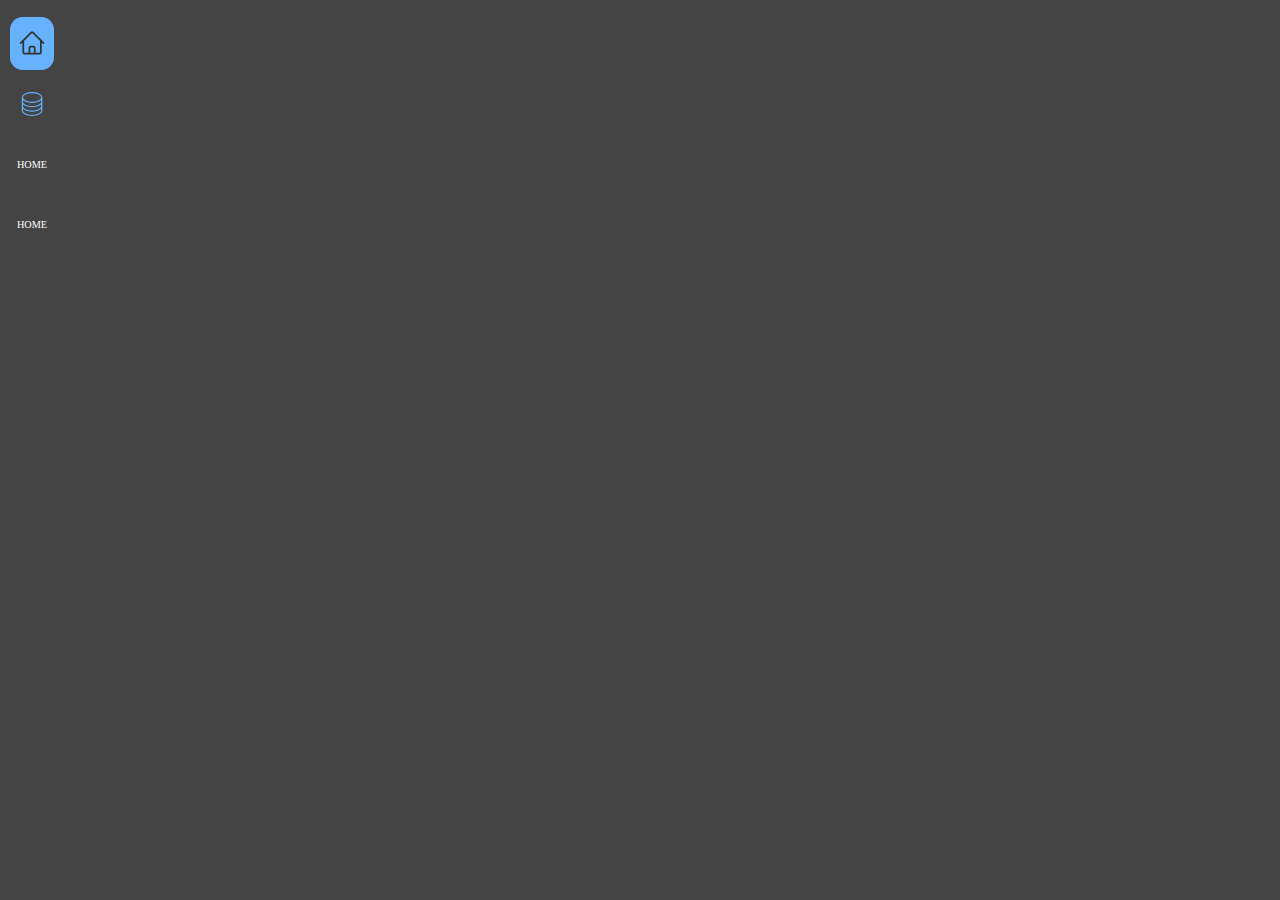
<file: public/index.html>
<!DOCTYPE html>
<html lang="en">

<head>
    <meta charset="UTF-8">
    <meta name="viewport" content="width=device-width, initial-scale=1.0">
    <title>Database</title>
    <link rel="stylesheet" href="style.css">
</head>

<body>
    <div class="header flex">
        <a href="index.html" class="navItem">
            <svg xmlns="http://www.w3.org/2000/svg" fill="none" viewBox="0 0 24 24" stroke-width="1.5"
            stroke="#66B2FF" class="navImg">
            <path stroke-linecap="round" stroke-linejoin="round"
                d="m2.25 12 8.954-8.955c.44-.439 1.152-.439 1.591 0L21.75 12M4.5 9.75v10.125c0 .621.504 1.125 1.125 1.125H9.75v-4.875c0-.621.504-1.125 1.125-1.125h2.25c.621 0 1.125.504 1.125 1.125V21h4.125c.621 0 1.125-.504 1.125-1.125V9.75M8.25 21h8.25" />
        </svg>
        </a>
        <a href="databases.html" class="navItem">
            <svg xmlns="http://www.w3.org/2000/svg" fill="none" viewBox="0 0 24 24" stroke-width="1"
                stroke="#66B2FF" class="navImg">
                <path stroke-linecap="round" stroke-linejoin="round"
                    d="M20.25 6.375c0 2.278-3.694 4.125-8.25 4.125S3.75 8.653 3.75 6.375m16.5 0c0-2.278-3.694-4.125-8.25-4.125S3.75 4.097 3.75 6.375m16.5 0v11.25c0 2.278-3.694 4.125-8.25 4.125s-8.25-1.847-8.25-4.125V6.375m16.5 0v3.75m-16.5-3.75v3.75m16.5 0v3.75C20.25 16.153 16.556 18 12 18s-8.25-1.847-8.25-4.125v-3.75m16.5 0c0 2.278-3.694 4.125-8.25 4.125s-8.25-1.847-8.25-4.125" />
            </svg>

        </a>
        <a href="" class="navItem">HOME</a>
        <a href="" class="navItem">HOME</a>
    </div>
</body>
<script>
    document.getElementsByClassName("navItem")[0].style.background = "#66B2FF"
    
    document.getElementsByClassName("navImg")[0].setAttribute("stroke", "#333333")
    console.log(document.getElementsByClassName("navImg")[0].attributes[4]);
</script>

</html>
</file>
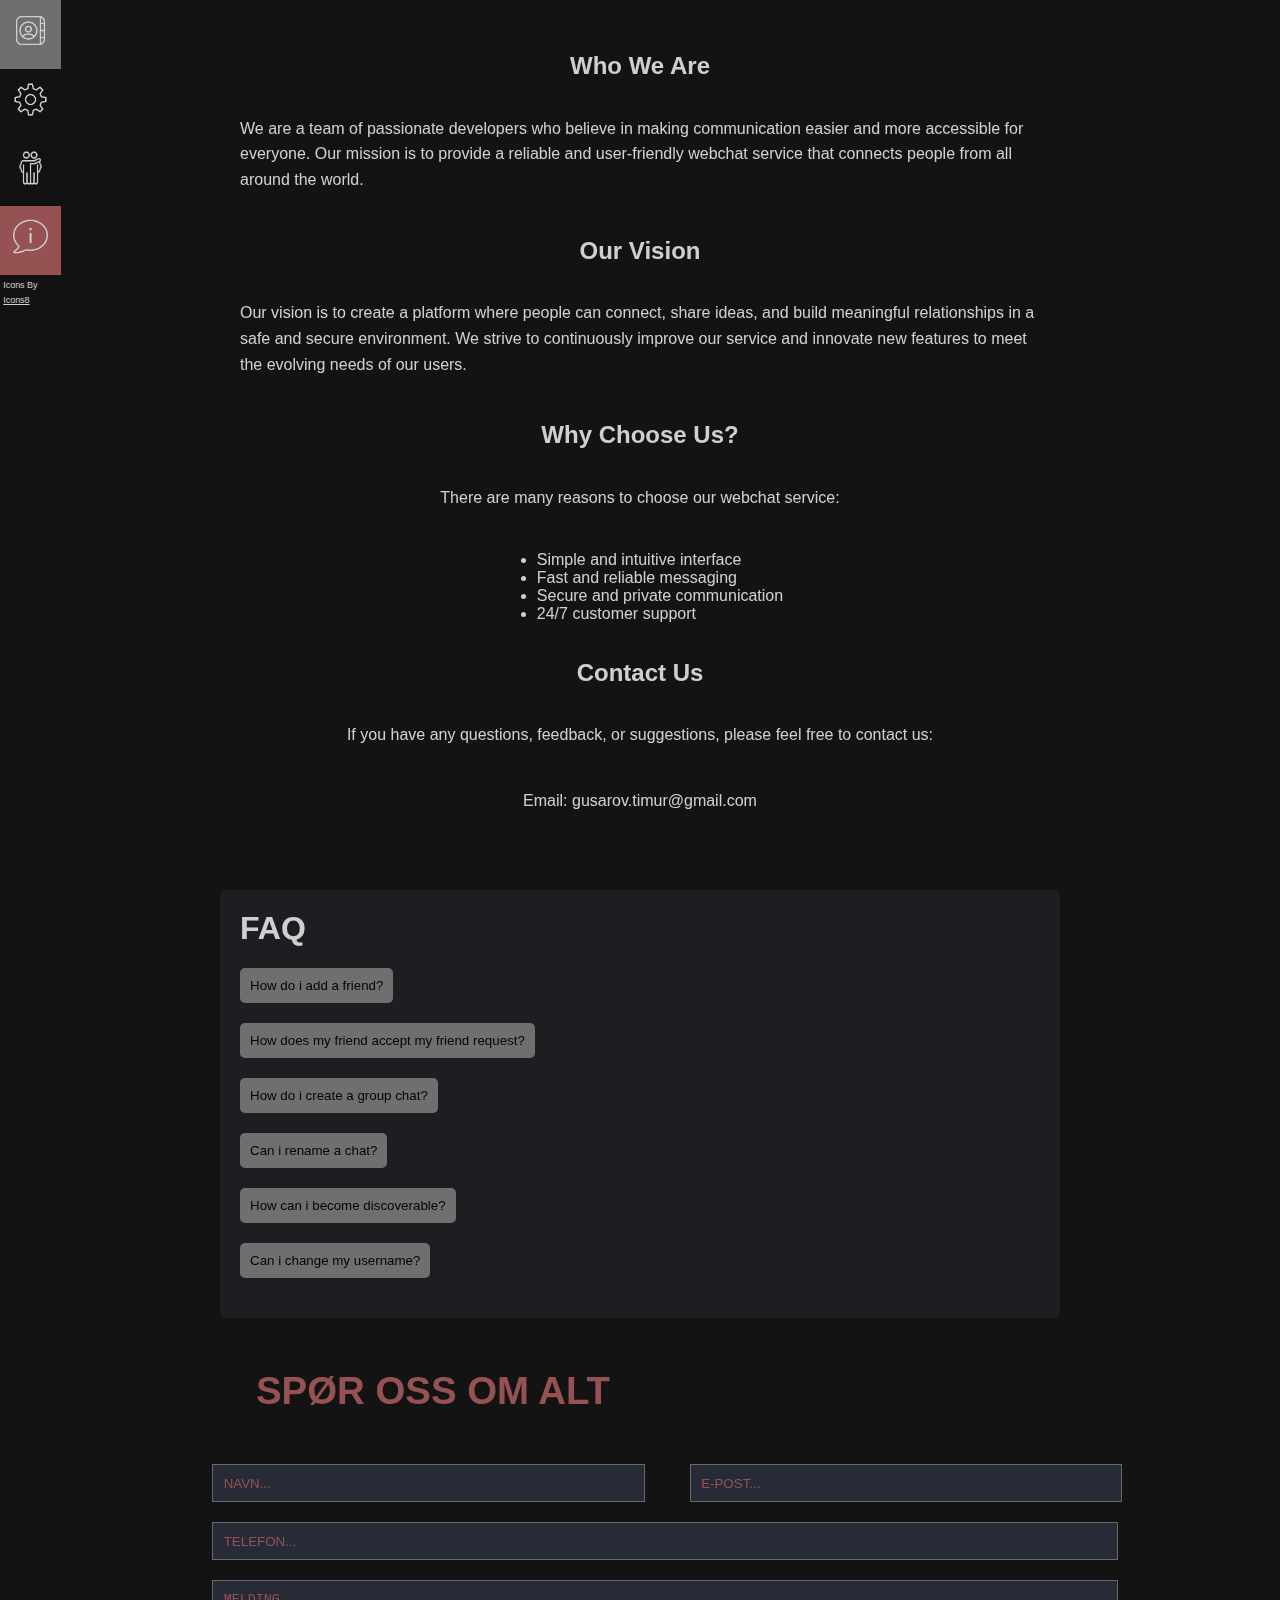
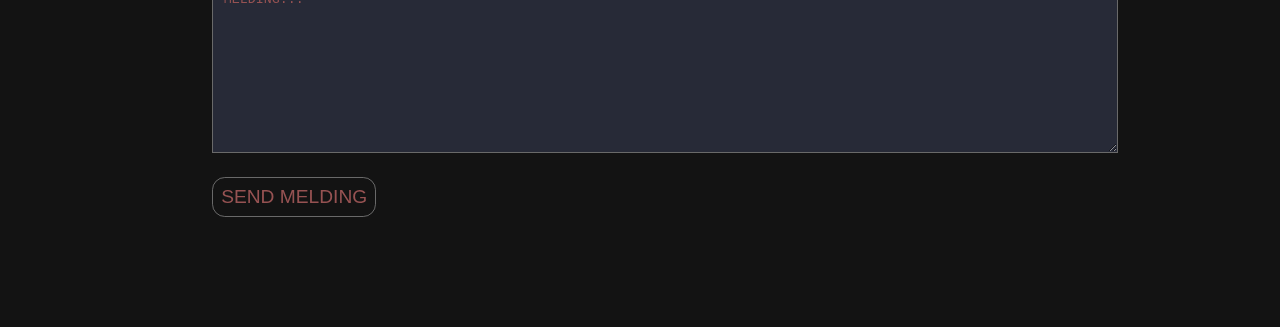
<file: client/aboutuss.html>
<!DOCTYPE html>
<html lang="en">

<head>
    <meta charset="UTF-8">
    <meta name="viewport" content="width=device-width, initial-scale=1.0">
    <title>WebChat || Home</title>
    <link rel="stylesheet" href="style.css">
    <style>
        body {
            font-family: Arial, sans-serif;
            margin: 0;
            padding: 0;
            color: #FFF;
            opacity: .8;
        }

        .container {
            max-width: 800px;
            margin: 0 auto;
            padding: 2rem;
        }

        h1 {
            color: #007bff;
            margin-top: 0;
        }

        p {
            line-height: 1.6;
            margin-bottom: 1.5rem;
        }

        .faq-container {
            max-width: 800px;
            margin: 20px auto;
            padding: 20px;
            background-color: #212227;
            border-radius: 5px;
            box-shadow: 0 0 10px rgba(0, 0, 0, 0.1);
        }

        .faq-item {
            margin-bottom: 20px;
        }

        .faq-question {
            cursor: pointer;
            padding: 10px;
            background-color: #888888;
            border: none;
            border-radius: 5px;
            text-align: left;
        }

        .faq-answer {
            display: none;
            padding: 10px;
            border: 1px solid #2D3142;
            border-radius: 5px;
            text-align: left;
        }
        .text{
            color: #fff;

        }
    </style>
</head>

<body>
    <div class="header">
        <div class="navBar">
            <a href="Contacts.html" class="navLink" >
                <img src="bilder/icons8-contacts-250.png" alt="" class="navImg">
            </a>
            <a href="Login.html" class="navLink">
                <img src="bilder/icons8-settings-250.png" alt="" class="navImg">
            </a>
            <a href="friends.html" class="navLink">
                <img src="bilder/icons8-friends-100.png" alt="" class="navImg">
            </a>
            <a href="aboutuss.html" class="navLink">
                <img src="bilder/icons8-about-250.png" alt="" class="navImg">
            </a>
        </div>
        <p class="credits">Icons By <a style="color: white;" target="_blank" href="https://icons8.com/">Icons8</a></p>
    </div>

    <div class="container">
        <h2>Who We Are</h2>
        <p>We are a team of passionate developers who believe in making communication easier and more accessible for
            everyone. Our mission is to provide a reliable and user-friendly webchat service that connects people from
            all around the world.</p>

        <h2>Our Vision</h2>
        <p>Our vision is to create a platform where people can connect, share ideas, and build meaningful relationships
            in a safe and secure environment. We strive to continuously improve our service and innovate new features to
            meet the evolving needs of our users.</p>

        <h2>Why Choose Us?</h2>
        <p>There are many reasons to choose our webchat service:</p>
        <ul>
            <li>Simple and intuitive interface</li>
            <li>Fast and reliable messaging</li>
            <li>Secure and private communication</li>
            <li>24/7 customer support</li>
        </ul>

        <h2>Contact Us</h2>
        <p>If you have any questions, feedback, or suggestions, please feel free to contact us:</p>
        <p>Email: gusarov.timur@gmail.com</p>
    </div>
    <div class="faq-container">
        <h1 class="faqTitle" style="color: #FFF;">FAQ</h1>
        <div class="faq-item">
            <button class="faq-question">How do i add a friend?</button>
            <div class="faq-answer">
                <p class="text">You can add a friend by going to the 3 navigation bar element, pressing the "add friend" button.
                    Then just pass in the player in question's username and press submit! The user will then find a request.
                </p>
            </div>
        </div>
        <div class="faq-item">
            <button class="faq-question">How does my friend accept my friend request?</button>
            <div class="faq-answer">
                <p class="text">Going back to the "add friend" page, you can scroll down and see all requests, then justs decide how to treat the request.</p>
            </div>
        </div>
        <div class="faq-item">
            <button class="faq-question">How do i create a group chat?</button>
            <div class="faq-answer">
                <p class="text">When inspecting any chat on the "contact" page (by right click) you can select add user, and then just select your friends and submit it.</p>
            </div>
        </div>
        <div class="faq-item">
            <button class="faq-question">Can i rename a chat?</button>
            <div class="faq-answer">
                <p class="text">Yes! When inspecting any chat on the "contact" page (by right click) you can select rename, and then just rename the chat.</p>
            </div>
        </div>
        <div class="faq-item">
            <button class="faq-question">How can i become discoverable?</button>
            <div class="faq-answer">
                <p class="text">When navigating the settings page, scrolling down you have to switch the "discoverable?" switch, and then just write your bio!</p>
            </div>
        </div>
        <div class="faq-item">
            <button class="faq-question">Can i change my username?</button>
            <div class="faq-answer">
                <p class="text">Yes! When looking at the settings page, you can change your username and password.</p>
            </div>
        </div>
    </div>
    <form class="kontaktInfoHolder flex">
        <h1 class="kontaktTitle">SPØR OSS OM ALT</h1>
        <div class="kontaktWrapper flex">

            <input type="text" id="navn" class="emailInputs" required placeholder="NAVN...">
            <input type="email" id="Email" class="emailInputs" required placeholder="E-POST...">
            <input type="number" id="telefon" class="emailInputs contactTelef" required placeholder="TELEFON...">
            <textarea id="EmailText" cols="30" rows="10" required placeholder="MELDING..."></textarea>
            <input type="submit" value="SEND MELDING" id="EmailSend">
        </div>
    </form>
</body>
<script src="javascript/aboutUs.js">

</script>

</html>
</file>
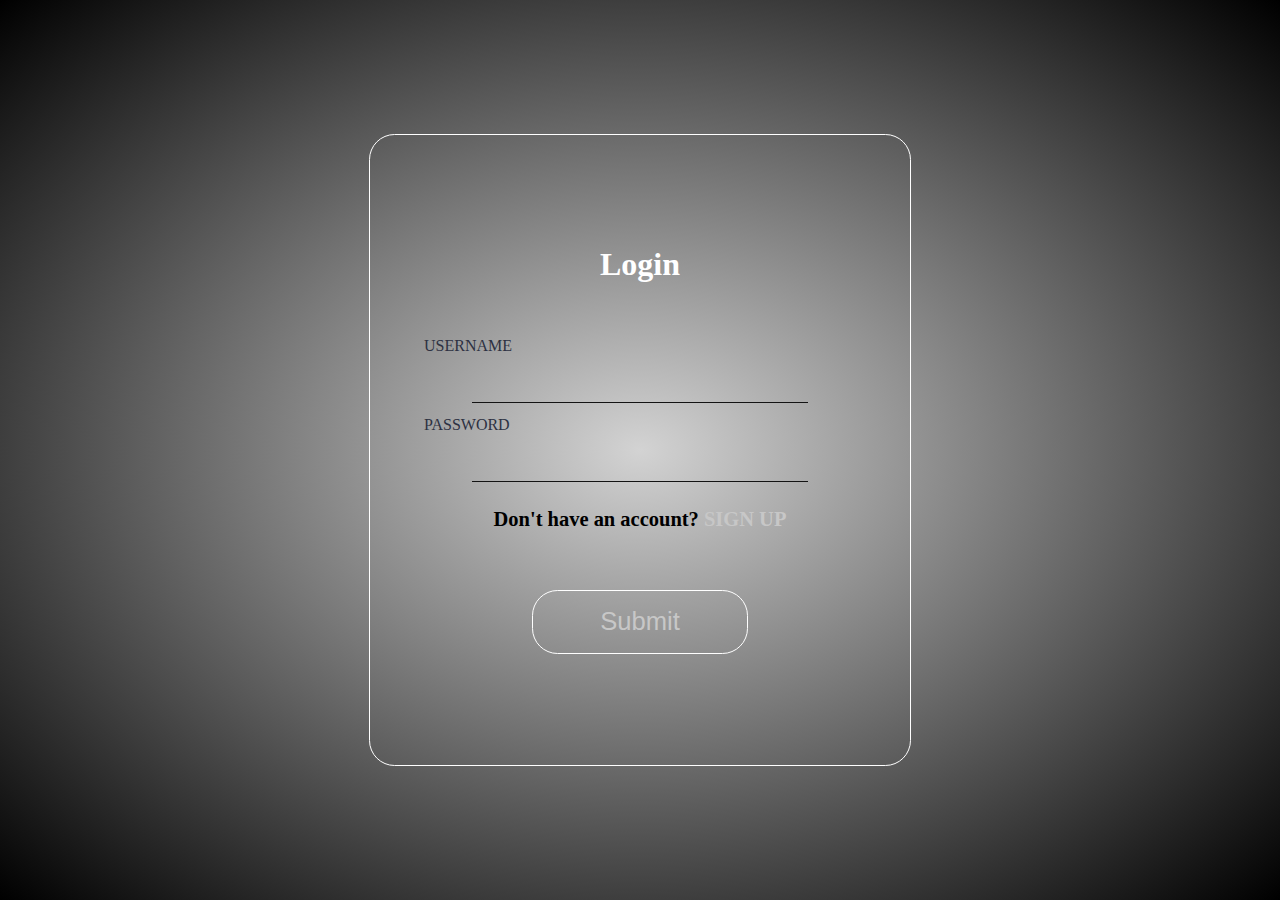
<file: client/account.html>
<!DOCTYPE html>
<html lang="en">

<head>
    <meta charset="UTF-8">
    <meta name="viewport" content="width=device-width, initial-scale=1.0">
    <title>WebChat || Home</title>
    <link rel="stylesheet" href="style.css">
</head>

<body>
    <div class="header">
        <div class="navBar">
            <a href="Contacts.html" class="navLink" >
                <img src="bilder/icons8-contacts-250.png" alt="" class="navImg">
            </a>
            <a href="Login.html" class="navLink">
                <img src="bilder/icons8-settings-250.png" alt="" class="navImg">
            </a>
            <a href="friends.html" class="navLink">
                <img src="bilder/icons8-friends-100.png" alt="" class="navImg">
            </a>
            <a href="aboutuss.html" class="navLink">
                <img src="bilder/icons8-about-250.png" alt="" class="navImg">
            </a>
        </div>
        <p class="credits">Icons By <a style="color: white;" target="_blank" href="https://icons8.com/">Icons8</a></p>
    </div>

    <div class="accountInfo" id="accountSettings">
        <div class="accountSettings">

            <div class="accountInfo">
                <h1 class="accountTitle">USERNAME:</h1>
                <h1 id="username" class="accountDisplay"></h1>
                <button class="accountBtns" id="usernameChange">CHANGE</button>
            </div>
            <div class="accountInfo" id="centerAccount">
                <h1 class="accountTitle">PASSWORD:</h1>
                <h1 id="password" class="accountDisplay">##########</h1>
                <button class="accountBtns" id="passwordChange">CHANGE</button>
            </div>
            <div class="accountPFP">

                <div class="accountPFPDiv">

                    <img class="friendProfilePic" src="userInput/profilePictures/catImage.png" alt="profile pictures">
                </div>
                <form id="fileForm" enctype="multipart/form-data">
                    <!-- Specify allowed file types (PNG and JPG) -->
                    <!-- HTML -->
                    <label for="fileInput" id="customFileInput" tabindex="0">
                        Upload a File
                    </label>
                    <input type="file"  id="fileInput" name="file" accept="image/png, image/jpeg" style="display: none;">

                    <button type="submit" id="submitPFPChange">UPDATE</button>
                </form>
            </div>
        </div>
        <div class="DiscoverSettings">
            <div class="container">
                <h1 class="DiscTitle">Discoverable?</h1>
                <h1 class="accountUnderText" id="accountUnderText">Makes you visible to other users under "discover"</h1>
                <div class="swiperContainer" >
                    <input type="checkbox" id="checked" tabindex="0">
                    <label for="checked" id="inputLabel" ></label>
                </div>
            </div>
            <h1 class="accountTitle">BIO:</h1>
            <textarea id="userBio" cols="50" rows="10"></textarea>
        </div>
        <button id="submitBio" class="accountBtns">SAVE</button>
        <div class="accountInfo">
            <h1 id="LogOutBtn">LOG OUT</h1>
            <h1 id="DeleteAccBtn">DELETE ACCOUNT</h1>
        </div>
    </div>
</body>
<script src="javascript/account.js"></script>

</html>
</file>
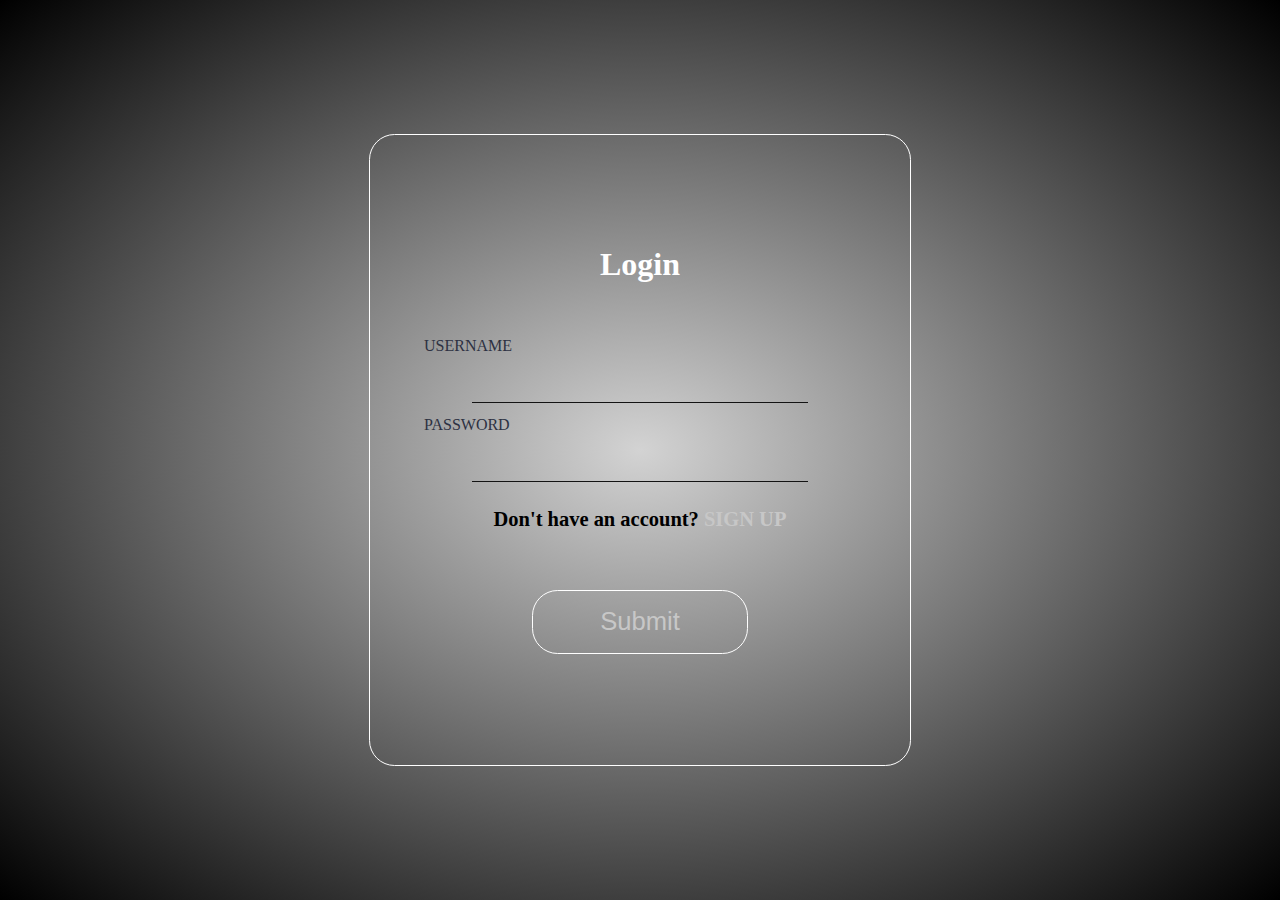
<file: client/Contacts.html>
<!DOCTYPE html>
<html lang="en" class="preventOverflow">

<head>
    <meta charset="UTF-8">
    <meta name="viewport" content="width=device-width, initial-scale=1.0, maximum-scale=1, user-scalable=no">
    <title>WebChat || Login</title>
    <link rel="stylesheet" href="style.css">
</head>

<body class="preventOverflow">
    <div class="header">
        <div class="navBar">
            <a href="Contacts.html" class="navLink">
                <img src="bilder/icons8-contacts-250.png" alt="" class="navImg">
            </a>
            <a href="Login.html" class="navLink">
                <img src="bilder/icons8-settings-250.png" alt="" class="navImg">
            </a>
            <a href="friends.html" class="navLink">
                <img src="bilder/icons8-friends-100.png" alt="" class="navImg">
            </a>
            <a href="aboutuss.html" class="navLink">
                <img src="bilder/icons8-about-250.png" alt="" class="navImg">
            </a>
        </div>
        <p class="credits">Icons By <a style="color: white;" target="_blank" href="https://icons8.com/">Icons8</a></p>
    </div>
    <div class="ContactsHolder">
        <div class="contactDiv">
            <h1 id="downArrow">&#x2193</h1>
            <!-- <div class="Contact">
                <input class="contactTitle" value="Timur" readonly>
                <h1 class="friendOption">&#x22EF;</h1>
            </div> -->
        </div>
        <div class="messageHolder">
            <div class="TextMessage">
                <!-- <img src="bilder/icons8-attach-file-100.png" alt="attach file" class="FileAttachment"> -->
                <textarea id="personalMessage" cols="30" rows="10" placeholder="Type your message here:"></textarea>
                <input id="sendIcon" type="button" value="&#8593;">
            </div>
            <div class="messages">
                <div class="message">
                    <div class="userInfoMessage">
                        <div class="messageSenderDiv">

                            <div class="userMessagePFP">
                                <img class="friendProfilePic" src="userInput/profilePictures/catImage.png"
                                    alt="profile pictures">
                            </div>
                            <h1 class="messageSender">Timur:</h1>
                        </div>
                        <img src="bilder/icons8-three-dots-100.png" alt="" class="chatOption">
                    </div>
                    <h1 class="messageText">Select a person to chat with! :)</h>
                </div>

            </div>
            <div class="closeArrow">
                <h1 class="Arrow">&#8592;</h1>

            </div>
        </div>
    </div>
    <div id="customContextMenu" class="customMenu" style="display: none;">
        <div class="customMenuItem" id="addUserMenu">ADD USER</div>
        <div class="customMenuItem" id="menuItem1">RENAME</div>
        <div class="customMenuItem" id="deleteGroup">DELETE GROUPCHAT</div>
    </div>
    <div class="friendsMenu" id="friendMenu" anchor="customContextMenu">
        <!-- <div class="Contact">
            <h1 class="friendMenuName" id="">Timur</h1>
            <label class="custom-checkbox"></label>
        </div> -->
        <h1 class="submitAddGroup">SUBMIT</h1>
    </div>


</body>
<script src="javascript/Contacts.js">


</script>

</html>
</file>
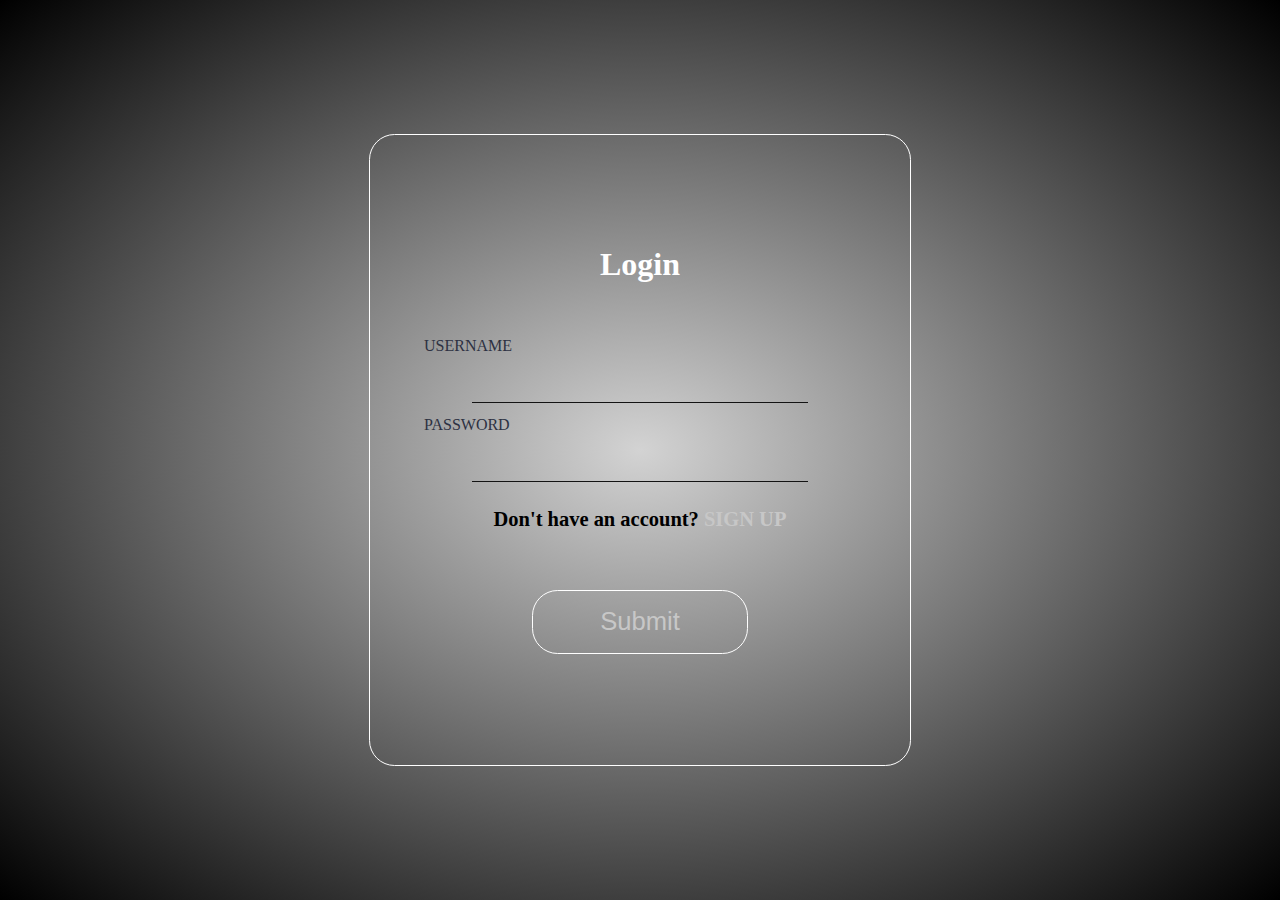
<file: client/friends.html>
<!DOCTYPE html>
<html lang="en">

<head>
    <meta charset="UTF-8">
    <meta name="viewport" content="width=device-width, initial-scale=1.0">
    <title>WebChat || Home</title>
    <link rel="stylesheet" href="style.css">
</head>

<body>
    <div class="header">
        <div class="navBar">
            <a href="Contacts.html" class="navLink" >
                <img src="bilder/icons8-contacts-250.png" alt="" class="navImg">
            </a>
            <a href="Login.html" class="navLink">
                <img src="bilder/icons8-settings-250.png" alt="" class="navImg">
            </a>
            <a href="friends.html" class="navLink">
                <img src="bilder/icons8-friends-100.png" alt="" class="navImg">
            </a>
            <a href="aboutuss.html" class="navLink">
                <img src="bilder/icons8-about-250.png" alt="" class="navImg">
            </a>
        </div>
        <p class="credits">Icons By <a style="color: white;" target="_blank" href="https://icons8.com/">Icons8</a></p>
    </div>
    <div class="friendPageHolder">
        <div class="friendsHolder">
            <!-- <div class="friendDiv">
                <div class="friendPFPDiv">
    
                    <img class="friendProfilePic" src="userInput/profilePictures/catImage.png" alt="profile pictures">
                </div>
                <h1 class="friendName">Timur</h1>
            </div> -->
        </div>
        <div class="friendLinkHolder">

            <a href="NewContact.html" class="friendsLink">ADD FRIEND</a>
        </div>
    </div>

</body>
<script src="javascript/friends.js"></script>

</html>
</file>
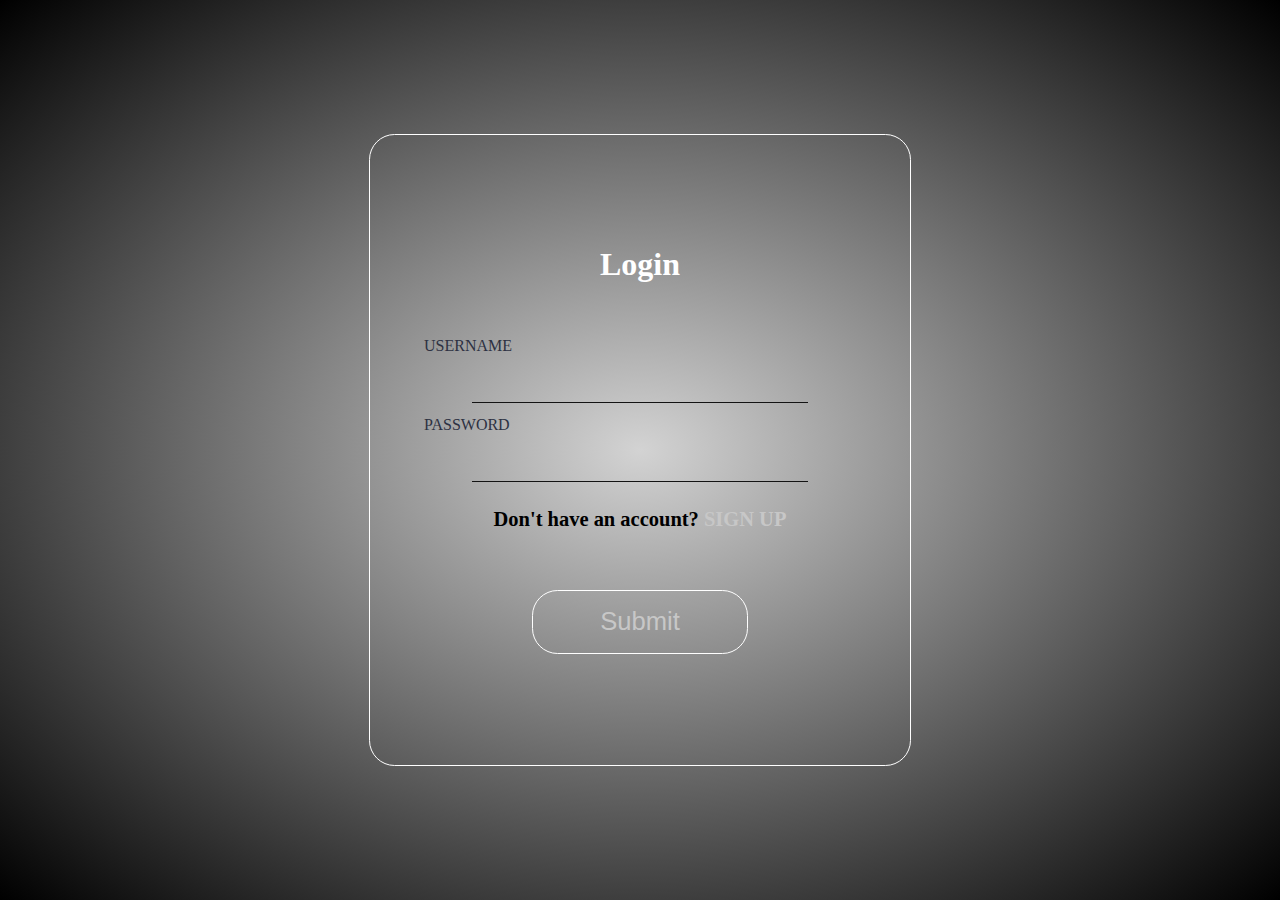
<file: client/Login.html>
<!DOCTYPE html>
<html lang="en">

<head>
    <meta charset="UTF-8">
    <meta name="viewport" content="width=device-width, initial-scale=1.0">
    <title>WebChat || Login</title>
    <link rel="stylesheet" href="style.css">
</head>

<body>
    <div class="formHolder">
        <form class="loginForm" onsubmit="login()">
            <h1 class="LoginTitle">Login</h1>
            <label for="username" class="inputLabel">USERNAME</label>
            <input type="text" class="inputForms" id="username">
            <label for="password" class="inputLabel">PASSWORD</label>
            <input type="password" class="inputForms" id="password">
            <h1 class="logText">Don't have an account? <a href="signUp.html" class="loginText">SIGN UP</a></h1>
            <input type="submit" class="submitBtn">
        </form>
    </div>

</body>
<script src="javascript/login.js"></script>

</html>
</file>
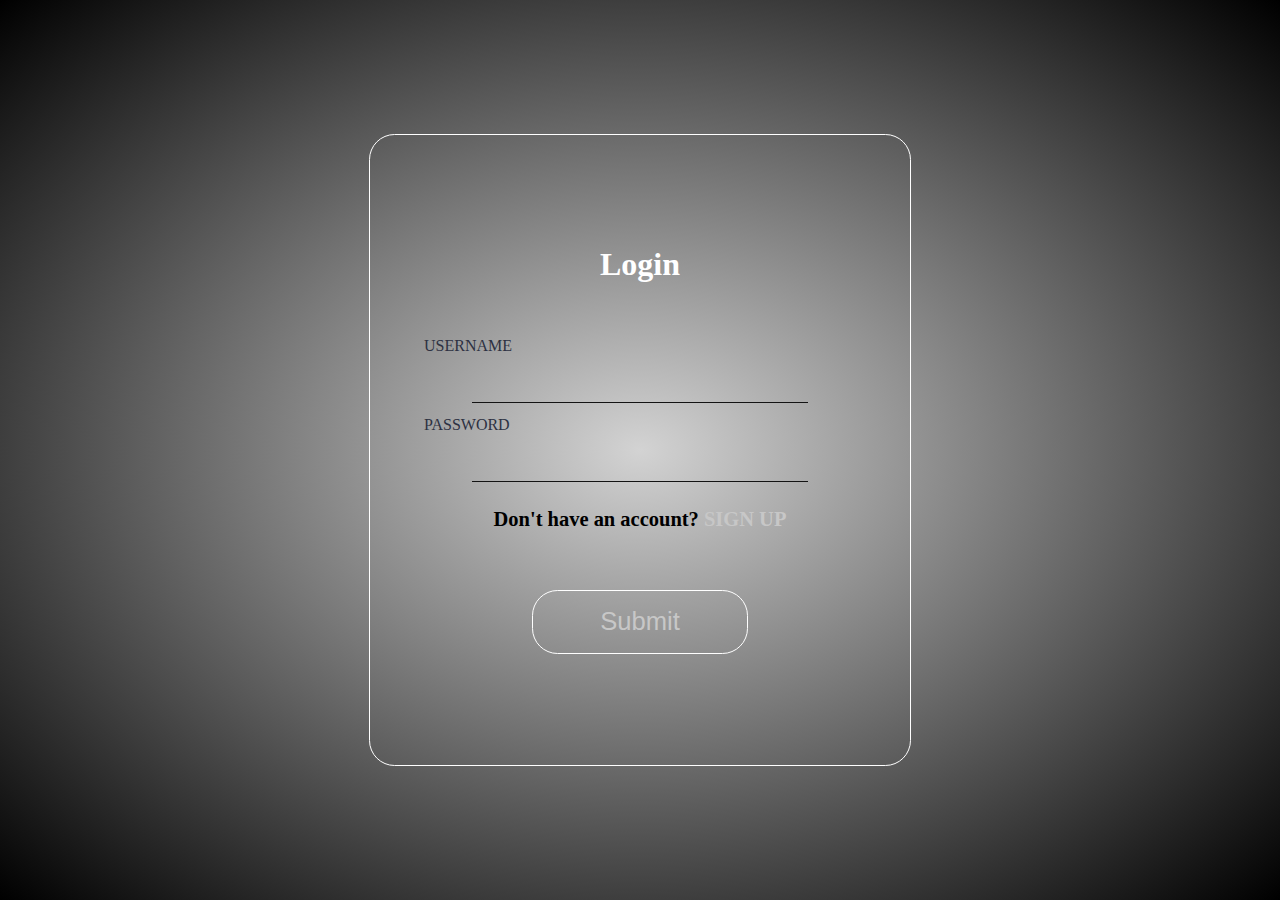
<file: client/NewContact.html>
<!DOCTYPE html>
<html lang="en">

<head>
    <meta charset="UTF-8">
    <meta name="viewport" content="width=device-width, initial-scale=1.0">
    <title>WebChat || Home</title>
    <link rel="stylesheet" href="style.css">
</head>

<body>
    <div class="header">
        <div class="navBar">
            <a href="Contacts.html" class="navLink" >
                <img src="bilder/icons8-contacts-250.png" alt="" class="navImg">
            </a>
            <a href="Login.html" class="navLink">
                <img src="bilder/icons8-settings-250.png" alt="" class="navImg">
            </a>
            <a href="friends.html" class="navLink">
                <img src="bilder/icons8-friends-100.png" alt="" class="navImg">
            </a>
            <a href="aboutuss.html" class="navLink">
                <img src="bilder/icons8-about-250.png" alt="" class="navImg">
            </a>
        </div>
        <p class="credits">Icons By <a style="color: white;" target="_blank" href="https://icons8.com/">Icons8</a></p>
    </div>
    <div class="NCholder">
        <form onsubmit="addContact()" class="NCForm">
            <h1 class="NCTitle">ADD CONTACT BY USERNAME:</h1>
            <input type="text" id="usernameInput" placeholder="USERNAME">
            <input type="submit" class="submitBtn">
        </form>
        <div class="contactRequests">
            <h1 class="requestTitle">CONTACT REQUESTS:</h1>
            <!-- <div class="request">
                <h1 class="requestUsername">Timurino352</h1>
                <div class="requestBtns">
                    <h1 class="acceptRequest">&#10003;</h1>
                    <h1 class="declineRequest">&#88;</h1>
                </div>
            </div> -->
        </div>
        <h1 id="discoverBtn">DISCOVER</h1>
        <div class="discoverHolder">
            <!-- <div class="discoveredUser">
                <div class="headerHolder">
                    <h1 class="discoverName">Timurino</h1>
                    <h1 class="discoverAdd">ADD USER</h1>
                    
                </div>
                <h1 class="discoverTitle">Hei! Jeg heter Timur og er en 17 år gammel gutt</h1>
            </div>  -->
        </div>
    </div>
</body>
<script src="javascript/NewContact.js"></script>

</html>
</file>
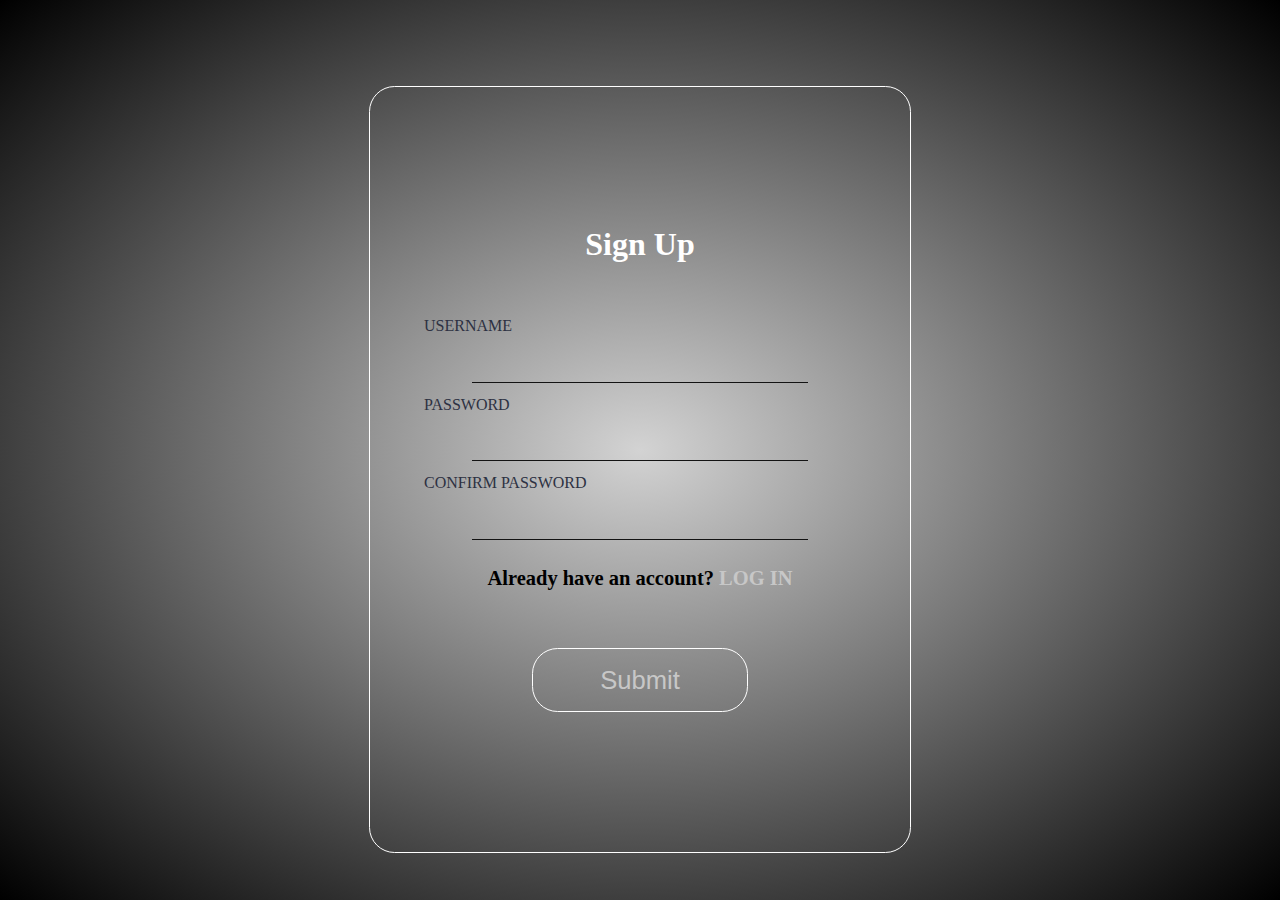
<file: client/signUp.html>
<!DOCTYPE html>
<html lang="en">
<head>
    <meta charset="UTF-8">
    <meta name="viewport" content="width=device-width, initial-scale=1.0">
    <title>WebChat || Sign up</title>
    <link rel="stylesheet" href="style.css">
</head>
<body>
    <div class="formHolder">
        <form class="signUpForm" onsubmit="signup()">
            <h1 class="LoginTitle">Sign Up</h1>
            <label for="username" class="inputLabel">USERNAME</label>
            <input type="text" class="inputForms" id="username" maxlength="50">
            <label for="password" class="inputLabel">PASSWORD</label>
            <input type="password" class="inputForms" id="password" maxlength="50">
            <label for="password" class="inputLabel">CONFIRM PASSWORD</label>
            <input type="text" class="inputForms" id="2ndPassword">
            <h1 class="logText">Already have an account? <a href="Login.html" class="loginText">LOG IN</a></h1>
            <input type="submit" class="submitBtn">
        </form>
    </div>

</body>
<script src="javascript/signUp.js"></script>
</html>
</file>
<file: public/style.css>
body {
    margin: 0%;
    padding: 0%;
    overflow-x: hidden;
    background-color: #444444;
}

.flex {
    display: flex;
    justify-content: center;
    align-items: center;
    margin: 0%;
    padding: 0%;
}

.body2 {
    justify-content: start;
    align-items: start;
    width: 100%;
}

.header {
    background-color: #444444;
    flex-direction: column;
    width: 5%;
    height: 98vh;
    justify-content: start;
    padding-top: 1vw;
    
}

.navItem {
    text-decoration: none;
    color: #ffffff;
    font-size: .8vw;
    margin: 0vw;
    height: 6%;
    width: 70%;
    cursor: pointer;
    display: flex;
    justify-content: center;
    align-items: center;
    border-radius: 1vw;
    margin: .3vw;
}
.navImg{
    width: 2.2vw;
    height: 2.2vw;
    
}
.navItem:hover{
    background-color: #1A1A1A ;
}

.databaseBody {
    background-color: #333333;
    width: 100%;
    height: 100vh;
    display: flex;
    overflow-y: scroll;
    border-top-left-radius: 1%;
    border-bottom-left-radius: 1%;
}

.databaseHeader {
    flex-direction: column;
    justify-content: start;
    width: 7%;
    padding-top: 1vw;
    border-right: solid 1px #ffffff;
    background-color: #333333;
    
}

.databaseItem {
    color: #ffffff;
    text-decoration: none;
    height: 5%;
    width: 90%;
    font-size: .7vw;
    font-weight: 100;
    justify-content: start;
    padding-left: 10%;
}
.databaseDiv{
    width: 100%;
}

.tableHeader {
    height: auto;
    width: 98.7%;
    justify-content: space-between;
    padding-left: 1vw;
    overflow-x: scroll;

}
.tableHeader::-webkit-scrollbar{
    display: none;
    width: 0%;
    height: 0%;
}

.table {
    padding: 1vw;
    font-size: 1vw;
    color: #66B2FF;
}
.BlueBlackBtn{
    background-color: #66B2FF;
    color: #333333;
    padding: .7vw;
    border-radius: 1vw;
    font-size: .8vw;
}
.TableDisplay{
    margin-top: 10%;
    margin-left: 1%;
    padding: 0%;
}
.tableDesc{
    text-align: center;
    font-size: 1vw;
    color: #66B2FF;
    margin: 0%;
}
.tableIDDesc{
    width: 1.5vw;
    text-align: center;
    font-size: 1vw;
    color: #66B2FF;
    margin: 0%;
}
.tableRow{
    margin: 0%;
    padding: 0%;
}
.tableData{
    padding-left: .5vw;
    height: 2vw;
    width: 10vw;
    margin: 0%;
    border: solid 1px #66B2FF;
    color: #ffffff;
    font-size: .7vw;
}
.tableID{
    height: 2vw;
    width: 1.5vw;
    font-size: 1.2vw;
    margin: 0%;
    color: #ffffff;
    text-align: center;
}
</file>
<file: client/style.css>
body {
    padding: 0%;
    margin: 0%;
    background-color: #131313;  
}

#preventOverflow {
    overflow: hidden;
    height: 100vh;
    width: 100vw;
}

html::-webkit-scrollbar {
    display: none;
}

.header {
    display: flex;
    flex-direction: column;
    height: 100vh;
    width: 5vw;
    position: fixed;
    background-color: #131313;
    z-index: 10;
    overflow: hidden;

}

.navBar {
    display: flex;
    justify-content: space-around;
    width: 55%;
    flex-direction: column;
}

.CompanyLogo {
    color: rgb(199, 199, 199);
    margin-left: 1%;
    border: solid red 1px;
}

.navLink {
    text-decoration: none;
    color: rgb(199, 199, 199);
    font-size: 2.6vw;
    width: 100%;
    padding: 1vw;
}

.navLink:hover {
    background-color: #888888;
}

.navImg {
    width: 100%;
}

.formHolder {
    display: flex;
    width: 100%;
    height: 100vh;
    justify-content: center;
    align-items: center;
    background: radial-gradient(#d3d3d3, #000);
}

.loginForm {
    display: flex;
    justify-content: center;
    flex-direction: column;
    border-radius: 2vw;
    height: 70vh;
    width: 60vh;
    align-items: center;
    cursor: pointer;
    border: solid 1px white;
}

.signUpForm {
    display: flex;
    justify-content: center;
    flex-direction: column;
    border-radius: 2vw;
    margin: 5vw 2vw 2vw 2vw;
    height: 85vh;
    width: 60vh;
    border: solid #fff 1px;
    align-items: center;
    cursor: pointer;
}

.inputForms {
    margin: 1vw 4vw 1vw 4vw;
    height: 2.5vw;
    font-size: 2vw;
    border: none;
    border-bottom: solid 1px #131313;
    background: none;
}

.inputForms:focus {
    outline: none;
    background-color: transparent;
}

.inputForms:active {
    background-color: transparent;
}

.LoginTitle {
    text-align: center;
    color: white;
    margin: 5vh 2vh 6vh 2vh;
}

.inputLabel {
    color: #2D3142;
    width: 80%;
}

.submitBtn {
    margin: 5vh 5vh 5vh 5vh;
    border: none;
    background: none;
    color: rgb(199, 199, 199);
    width: 40%;
    height: 5vw;
    border-radius: 2vw;
    font-size: 2vw;
    border: solid white 1px;
}

.logText {
    font-size: 1.6vw;
}

.loginText {
    color: rgb(199, 199, 199);
    text-decoration: none;
}

#accountSettings {
    background: linear-gradient(#131313, #888888);

}

.accountInfo {
    display: flex;
    justify-content: center;
    align-items: center;
    flex-direction: column;
}

.accountSettings {
    display: flex;
    width: 50%;
    justify-content: center;
    align-items: center;
    flex-direction: row;
    padding-top: 3vh;
}

.DiscoverSettings {
    display: flex;
    width: 80%;
    justify-content: space-around;
    align-items: center;
    flex-direction: column;
    height: 80vh;
}

.accountTitle {
    margin-top: 5vw;
    color: rgb(199, 199, 199);
}

.DiscTitle {
    margin-top: 10vh;
    color: rgb(199, 199, 199);
    cursor: pointer;
}

.accountDisplay {
    text-align: center;
    color: rgb(199, 199, 199);
}

#centerAccount {
    margin: 0vh 15vw;
}

.accountBtns {
    margin-top: 1vw;
    padding: 10px 15px;
    background-color: #888888;
    color: #fff;
    border-radius: 5px;
    cursor: pointer;
    border: none;
    font-size: 1.2vw;
    width: 10vw;
    height: 7vh;
}

.accountBtns:hover {
    background-color: #2D3142;
}

.accountBtns:focus {
    border: black 1px solid;
    outline: none;
    background-color: #2D3142;
}

.accountPFP {
    margin-top: 5vh;
    display: flex;
    justify-content: center;
    align-items: center;
    flex-direction: column;
}

.accountPFPDiv {
    width: 12vw;
    height: 12vw;
    overflow: hidden;
    border-radius: 50%;
    cursor: pointer;
}

/* CSS */
#customFileInput {
    display: inline-block;
    padding: 10px 15px;
    background-color: #888888;
    color: #fff;
    border-radius: 5px;
    cursor: pointer;
    margin-top: 1vw;
}

#customFileInput:hover {
    background-color: #2D3142;
}

#customFileInput:focus,
#submitPFPChange:focus {
    background-color: #2D3142;
    border: black 1px solid;
    outline: none;
}

#submitPFPChange {
    margin-top: 1vw;
    padding: 10px 15px;
    background-color: #888888;
    color: #fff;
    border-radius: 5px;
    cursor: pointer;
    border: none;
}

#submitPFPChange:hover {
    background-color: #2D3142;
}

.friendProfilePic {
    width: 100%;
    height: 100%;
    object-fit: cover;
    border-radius: 50%;
}

#fileForm {
    display: flex;
    flex-direction: column;
}


#LogOutBtn {
    font-size: 2.6vw;
    margin-top: 10vw;
    border: solid 1px #131313;
    border-radius: 2vw;
    padding: 1vw 2vw;
    color: #131313;
    cursor: pointer;
}

#DeleteAccBtn {
    font-size: 2.6vw;
    border: solid 1px #131313;
    border-radius: 2vw;
    padding: 1vw 2vw;
    color: #131313;
    background-color: #b86363;
    cursor: pointer;
}


.NCholder {
    min-height: 100vh;
    display: flex;
    justify-content: center;
    align-items: center;
    color: #d3d3d3;
    background: linear-gradient(#131313, #888888);
    flex-direction: column;
}

.NCTitle {
    font-size: 2.6vw;
}

.NCForm {
    margin-top: 10vh;
    display: flex;
    align-items: center;
    flex-direction: column;
    min-height: 50vh;
}

#usernameInput {
    background: none;
    border: none;
    border-bottom: solid 1px #d3d3d3;
    box-shadow: none;
    font-size: 2vw;
    margin-top: 5vh;
}

#usernameInput:focus {
    outline: none;
}

.contactRequests {
    width: 80%;
    margin-bottom: 10vh;
}

.request {
    display: flex;
    align-items: center;
    justify-content: space-around;
}

.requestBtns {
    display: flex;
    width: 20%;
    justify-content: space-around;
    align-items: center;
    flex-direction: row;
    color: #131313;
}

.acceptRequest {
    font-size: 4vw;
    background-color: lightgreen;
    width: 5vw;
    height: 5vw;
    display: flex;
    justify-content: center;
    align-items: center;
    border-radius: 1vw;
    cursor: pointer;

}

.declineRequest {
    font-size: 4vw;
    background-color: red;
    width: 5vw;
    height: 5vw;
    display: flex;
    justify-content: center;
    align-items: center;
    border-radius: 1vw;
    cursor: pointer;

}

.requestTitle {
    width: 100%;
    text-align: center;
}

.ContactsHolder {
    width: 100%;
    height: 100%;
    display: flex;
    flex-direction: row;
    margin-left: 5vw;
}

.contactDiv {
    width: 25%;
    color: #d3d3d3;
    background-color: #2D3142;
    padding-bottom: 10vh;
    overflow-y: scroll;
    position: relative;
    max-height: 100vh;
}

.Contact {
    width: 100%;
    display: flex;
    justify-content: space-between;
    background-color: #2D3142;
    flex-direction: row;
    max-height: 10vh;
    align-items: center;
    margin: .5vw 0vw;
}
.firstContact{
    margin-top: 2vw;
}
.contactDiv::-webkit-scrollbar {
    width: 0%;
    display: none;
}

.friendOption {
    margin: 0%;
    padding: .5rem;
    cursor: pointer;
    font-size: 1.7vw;
}

.friendOption:hover {
    opacity: .7;
}

.contactTitle {
    text-align: left;
    font-size: 1.5vw;
    height: auto;
    margin: 0%;
    width: 90%;
    cursor: pointer;
    background: none;
    color: white;
    border: none;
    white-space: normal;
    padding: 1rem;

}

.contactTitle:focus {
    border: none;
    outline: none;
}

#downArrow {
    position: fixed;
    bottom: 0%;
    left: 9%;
    opacity: .5;
    display: none;
}

.messageHolder {
    width: 70%;
    display: flex;
    flex-direction: column-reverse;
    overflow-y: scroll;
    height: 100vh;
    justify-content: end;
    padding: 0%;
}

.messageHolder::-webkit-scrollbar {
    background-color: transparent;
}

.messageHolder::-webkit-scrollbar-thumb {
    background-color: #2D3142;
    border-radius: 2vw;
}

.message {
    margin: .5vw 2vw .5vw 2vw;
    border: solid white 1px;
    padding: 0vw 1vw 0vw 1vw;

}

.messageSender {
    font-size: 1.3vw;
    color: #b86363;
    margin-left: .7vw;
}

.messageText {
    font-size: 1.5vw;
    margin-left: 2vw;
    color: #888888;
}

.chatOption {
    margin: 0%;
    padding: 0%;
    width: 2vw;

}

.userInfoMessage {
    display: flex;
    align-items: center;
    justify-content: space-between;
    margin: .3vw;
    cursor: pointer;
}

.messageSenderDiv {
    display: flex;
    align-items: center;
    margin: .3vw;
}

.userMessagePFP {
    width: 2vw;
    height: 2vw;
}

.TextMessage {
    display: flex;
    justify-content: row;
    height: 5vw;
    align-items: center;
    margin-top: 2vw;
    margin-bottom: 1vw;
}

#personalMessage {
    background-color: #212227;
    color: #888888;
    height: 5vw;
    width: 85%;
    margin: .5vw 1vw .5vw 2vw;
    resize: none;

}

#sendIcon {
    color: #fff;
    cursor: pointer;
    background: none;
    border: none;
    font-size: 4vw;
    margin: .5vw;
}
.closeArrow{
    display: none;
}

.FileAttachment {
    width: 5vw;
    margin: 1vw;
    padding: 0%;
}

#userBio {
    background: #2D3142;
    border: none;
    border-radius: 1vw;
    color: white;
    padding: 1vw;
    width: 50%;
    resize: none;
}

#userBio::-webkit-scrollbar {
    display: none;
}

#submitBio {
    margin-top: 5vw;
    padding: 1vw 1.5vw 1vw 1.5vw;
    display: flex;
    justify-content: center;
    align-items: center;
}

.container {
    display: flex;
    justify-content: center;
    flex-direction: column;
    align-items: center;
}

#checked {
    opacity: 0;
    position: absolute;
}

#checked+label {
    display: flex;
    position: relative;
    align-items: center;
    cursor: pointer;
}

#checked+label::before {
    content: "";
    width: 6em;
    height: 3em;
    background-color: rgb(89, 89, 89);
    background-color: rgb(70, 70, 70);
    border-radius: 3em;
    transition: 200ms ease-in-out;
}

#checked+label::after {
    position: absolute;
    left: .3em;
    content: "";
    width: 2.7em;
    height: 2.7em;
    background-color: rgb(45, 45, 45);
    border-radius: 3em;
    transition: 200ms ease-in-out;
}

#checked:checked+label::after {
    transform: translateX(100%);
    background-color: rgb(80, 80, 80);
}

#checked:checked+label::before {
    background-color: rgb(89, 89, 89);
}

#checked:focus+label {
    border: solid black 2px;
    border-radius: 3em;
}

.accountUnderText {
    color: #888888;
    position: fixed;
    font-size: 1vw;
    opacity: 0;
    padding: .8vw;
    min-width: 10vw;
    background-color: #131313;
    pointer-events: none;
    z-index: 99;
}

#discoverBtn {
    text-align: center;
    border: solid #fff 1px;
    border-radius: 2vw;
    color: white;
    font-weight: 100;
    padding: 1.4vw .7vw 1.4vw .7vw;
    font-size: 2.6vw;
    cursor: pointer;
}

.discoverHolder {
    width: 100%;
    display: flex;
    justify-content: space-around;
    align-items: center;
    flex-direction: row;
    margin-top: 5vw;
    flex-wrap: wrap;
}

.discoveredUser {
    display: flex;
    flex-direction: column;
    justify-content: center;
    margin-bottom: 5vw;
    width: 80%;
    background-color: #2D3142;
    padding: 2vw;
    border-radius: 2vw;
}

.headerHolder {
    display: flex;
    justify-content: space-between;
    width: 100%;
}

.discoverAdd {
    border: solid white 1px;
    padding: 0vw 1.3vw 0vw 1.3vw;
    border-radius: 2vw;
    font-size: 2vw;
    display: flex;
    justify-content: center;
    align-items: center;
    cursor: pointer;
}

.discoverTitle {
    font-size: 2.3vw;
}

.discoverName {
    font-size: 4vw;
}

/* Style for the custom context menu */
.customMenu {
    position: absolute;
    background-color: #212227;
    box-shadow: 2px 2px 6px rgba(0, 0, 0, 0.2);
    display: none;
    color: #888888;
}

.customMenuItem {
    padding: 8px 12px;
    cursor: pointer;
}

.customMenuItem:hover {
    background-color: #888888;
    color: #2D3142;
}

.submitAddGroup {
    margin: 1vw auto 1vw auto;
    background-color: #888888;
    color: #2D3142;
    border-radius: 2vw;
    padding: 1vw;
    font-size: 1.5vw;
    cursor: pointer;
}

.submitAddGroup:hover {
    background-color: #2D3142;
    color: #888888;
}

#friendMenu {
    position: fixed;
    background-color: #212227;
    top: 0%;
    display: none;
    flex-direction: column;
    color: #888888;
    font-size: 1vw;
    max-height: 40vh;
    overflow-y: scroll;
}

#friendMenu::-webkit-scrollbar {
    background-color: #2D3142;
    border-radius: 2vw;
}

.friend {
    position: relative;
    display: flex;
    width: 15vw;
    padding: 1vw;
    justify-content: space-between;
    flex-wrap: nowrap;
    align-items: center;
    font-size: .8vw;
    cursor: pointer;
    user-select: none;
}

.friendMenuName {
    margin: 0%;
}

.usercheck {
    position: absolute;
    opacity: 0;
    width: 0;
    height: 0;
}

.custom-checkbox {
    display: flex;
    width: 2vw;
    height: 2vw;
    background-color: #2D3142;
    border: none;
    border-radius: 50%;
    justify-content: center;
    align-items: center;
    font-size: 1.2vw;
    opacity: .3;
    border: solid white 1px;
    user-select: none;
    color: #fff;
}

/* Corrected selector to style the custom checkbox when the actual checkbox is checked */
.usercheck:checked+.customCheckboxStyle .custom-checkbox {
    background-color: red;
    /* Adjusted style for the checked state */
    opacity: 1;
}

.friendPageHolder {
    display: flex;
    padding-left: 5vw;
    padding-top: 5vh;
}

.friendsHolder {
    color: #d3d3d3;
    display: flex;
    flex-direction: column;
    width: 60%;
    height: 95vh;
    overflow-y: scroll;
}

.friendsHolder::-webkit-scrollbar {
    background: none;
}

.friendsHolder::-webkit-scrollbar-thumb {
    background: #2D3142;
    border-radius: 5vw;
}

.friendDiv {
    display: flex;
    align-items: center;
    min-height: 20vh;
    overflow: hidden;
    background-color: #212227;
    width: 95%;
    padding-left: 1vw;
    border: solid #888888 1px;
}

.friendDiv:hover {
    background-color: #b86363;
}

.friendPFPDiv {
    width: 12vh;
    height: 12vh;
    overflow: hidden;
    border-radius: 50%;
    margin-right: 2vw;
    cursor: pointer;
}

.friendProfilePic {
    width: 100%;
    height: 100%;
    object-fit: cover;
    border-radius: 50%;

}

.friendName {
    font-size: 3.5vw;
    cursor: pointer;
}

.friendName:hover {
    transform: scale(1.05);
}

.friendPFPDiv:hover {
    transform: scale(1.05);
}

.friendLinkHolder {
    width: 40%;
    display: flex;
    justify-content: center;
}

.friendsLink {
    text-decoration: none;
    color: white;
    font-size: 2vw;
    margin-top: 2vw;
    padding: 1vw;
    height: 10vh;
    display: flex;
    justify-content: center;
    align-items: center;
    background-color: #888888;
    border-radius: 3vw;
}

.friendsLink:hover {
    transform: scale(1.05);
}

.kontaktInfoHolder {
    flex-direction: row;
    width: 80%;
    padding-left: 15vw;
    flex-wrap: wrap;
    padding-bottom: 10vh;
}

.kontaktWrapper {
    flex-wrap: wrap;
    justify-content: right;
    width: 100%;
}

.kontaktTitle {
    font-size: 3vw;
    color: #b86363;
    margin: 3vw 4vw;
    width: 50%;
    padding: 1vw;
}

.emailInputs {
    background-color: #2D3142;
    color: #b86363;
    border: none;
    width: 40%;

    margin: 2%;
    margin-top: 0%;
    border: gray 1px solid;
    padding: 1%;
}

.emailInputs::placeholder {
    color: #b86363;
}

.emailInputs:focus {
    outline: none;
    scale: 1.01;
    border: black 1px solid;
    color: #b86363;
}

.emailInputs::after,
.emailInputs::before {
    border: none;
}

.contactTelef {
    width: 86.2%;
}

#EmailText {
    width: 86.2%;
    color: #b86363;
    border: solid gray 1px;
    padding: 1%;
    margin: 0% 2%;
    background-color: #2D3142;

}

#EmailText:focus {
    outline: none;
    scale: 1.01;
    border: black 1px solid;
}

#EmailText::placeholder {
    color: #b86363;
}

#EmailSend {
    background: none;
    font-size: 1.5vw;
    border: solid gray 1px;
    border-radius: 1vw;
    padding: .6vw;
    text-align: start;
    margin: 2%;
    color: #b86363;
    cursor: pointer;
}

.credits {
    color: white;
    font-size: .7vw;
    margin: 5%;
    padding: 0%;
}

@media screen and (max-width: 600px) {
    .header {
        padding-top: 1vh;
        position: fixed;
        bottom: 0;
        width: 100%;
        height: 10vh;
        flex-direction: column;
        align-items: center;
    }
    #customContextMenu{
        z-index: 20;
    }
    .friendsMenu{
        z-index: 20;
        width: 20%;
        display: flex;
        justify-content: center;
        align-items: center;
        overflow-x: hidden;
        font-size: 3vw;
    }
    .friendsMenu::-webkit-scrollbar{
        width: 20%;
    }
    .friend{
        width: 90%;
        overflow: hidden;
    }
    .customMenuItem{
        font-size: 3vw;
    }
    .friendMenuName{
        font-size: 3vw;
    }
    .custom-checkbox{
        width: 3vw;
        height: 3vw;
    }
    .submitAddGroup{
        font-size: 3vw;
        margin: 1vw;
    }
    .navBar {
        flex-direction: row;
        justify-content: space-around;
        width: 100%;
    }
    .navLink {
        width: 10vw;
        height: 10vw;
        border-radius: 50%;
        padding: 2vw;
    }
    .credits{
        font-size: 3vw;
        margin: 0%;
        margin-top: 1vw;
    }

     .ContactsHolder{
        width: 100%;
        margin: 0%;
        padding: 0%;
        touch-action: none;
     }
     .contactDiv{
        padding: 0%;
        width: 30%;
        height: 89vh;
        margin-top: 1vh;
        margin-bottom: 1vh;
        touch-action: none;
     }
     .friendOption{
        font-size: 4vw;
     }
     .contactTitle{
        font-size: 2vw;
        padding: 2vw;
     }
     .firstContact{
        margin: 0%;
     }
     .messageHolder{
        position: absolute;
        height: 89vh;
        width: 70%;
        padding: 0vw;
        margin: 0%;
        background-color: #131313;
        touch-action: none;
        z-index: 10;
        max-height: 89vh;
     }
     .TextMessage{
        height: 10vh;
        touch-action: none;
     }
     #personalMessage{
        height: 10vh;
        touch-action: none;
     }
     #sendIcon{
        font-size: 10vw;

     }
     .closeArrow, .Arrow{
        color: white;
        display: block;
        height: 5vh;
        margin: 0%;
        padding: 0%;
        width: 10vw;
        position: absolute;
        top: 1%;
        left: 3%;
        font-size: 8vw;
        transition: .2s;
    }
     .messageText{
        font-size: 3vw;
     }
     .messageSender{
        font-size: 3.5vw;
     }

     .userMessagePFP{
        width: 2vh;
        height: 2vh;
     }
     .friendPageHolder{
        flex-direction: column-reverse;
        margin: 0%;
        padding: 0%;
     }
     .friendLinkHolder{
        width: 100%;
        height: 20vh;
     }
     .friendsLink{
        width: 80%;
        margin-top: 4vw;
        font-size: 4vw;
     }

     .friendsHolder{
        height: auto;
        display: flex;
        align-items: center;
        flex-direction: column;
        width: 100%;
        margin: 0%;
        padding: 0%;
        padding-top: 2%;
        overflow: hidden;
     }
     .friendDiv{
        width: 90%;
        margin: 1%;
        min-height: 0%;
        height: 12vh;
        padding: 0% 3%;
        overflow: hidden;
     }
     .friendPFPDiv{
        width: 15vw;
        height: 15vw;
     }
     .NCholder{
        height: auto;
        width: 100%;
        align-items: center;
        justify-content: left;
        flex-direction: column;
        padding-top: 15%;
     }
     .NCForm{
        width: 90%;
        margin: 0%;
        min-height: 10%;
        height: 10%;
     }
     .NCTitle{
        font-size: 4vw;
     }
     #usernameInput{
        font-size: 4vw;
        margin-top: 3vw;
     }
     .submitBtn{
        font-size: 4vw;
        width: 50%;
        height: 7vw;
     }
     .contactRequests{
        margin-bottom: 5vh;
     }
     .requestTitle{
        font-size: 5vw;
     }
     .requestUsername{
        font-size: 5vw;
     }
     #discoverBtn{
        font-size: 4vw;
        width: 40%;
        padding: 2vw;
    }
    .headerHolder{
        align-items: center;
    }
    .discoverAdd{
        font-size: 3vw;
        padding: 2vw;
    }
    .discoverTitle{
        font-size: 4vw;
    }
    #accountSettings{
        padding-bottom: 15vh;
    }
    .accountSettings{
        max-width: 100vw;
        width: 100%;
        justify-content: space-evenly;
        flex-direction: row-reverse;
        flex-wrap: wrap-reverse;
        padding: 0%;
    }
    #centerAccount{
        margin: 0%;
    }
    .accountInfo{
        min-width: 45%;
    }
    .accountTitle{
        font-size: 5vw;
    }
    .accountDisplay{
        font-size: 4vw;
    }
    .accountBtns{
        font-size: 3vw;
        width: auto;
        padding: 5%;
        margin: 0%;
        margin-top: 5%;
        height: auto;
    }
    .accountPFP{
        display: flex;
        flex-direction: row;
        width: 100%;
        justify-content: space-evenly;
        height: 150px;
    }
    .accountPFPDiv{
        width: 20vw;
        height: 20vw;
        margin-bottom: 4vw;

    }
    #customFileInput, #submitPFPChange{
        font-size: 3vw;
        padding: 0%;
        display: flex;
        justify-content: center;
        align-items: center;
        height: 10vw;        
        width: 25vw;
        
    }
    #fileForm{
        justify-content: space-around;
        height: 80%;
        
    }
}
</file>
